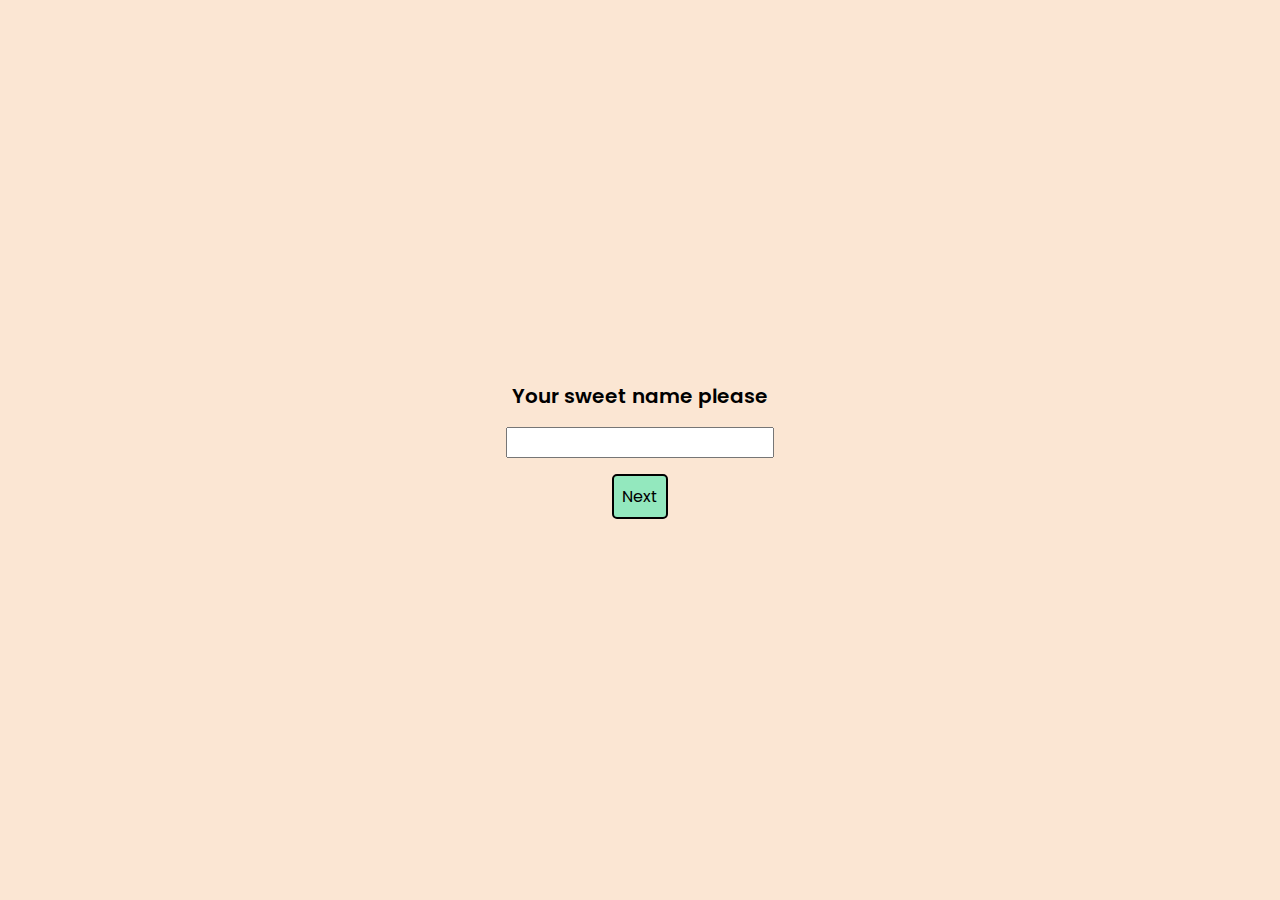
<file: index.html>
<!DOCTYPE html>
<html lang="en">
<head>
    <meta charset="UTF-8">
    <meta name="viewport" content="width=device-width, initial-scale=1.0">
    <title>Missing</title>
    <link rel="stylesheet" href="style.css">
</head>
<body>
    <div id="container1">
        <div id="text1">Your sweet name please</div>
        <input type="text" id="input1">
        <div id="btn1">Next</div>
    </div>
    <script src="index.js"></script>
</body>
</html>
</file>
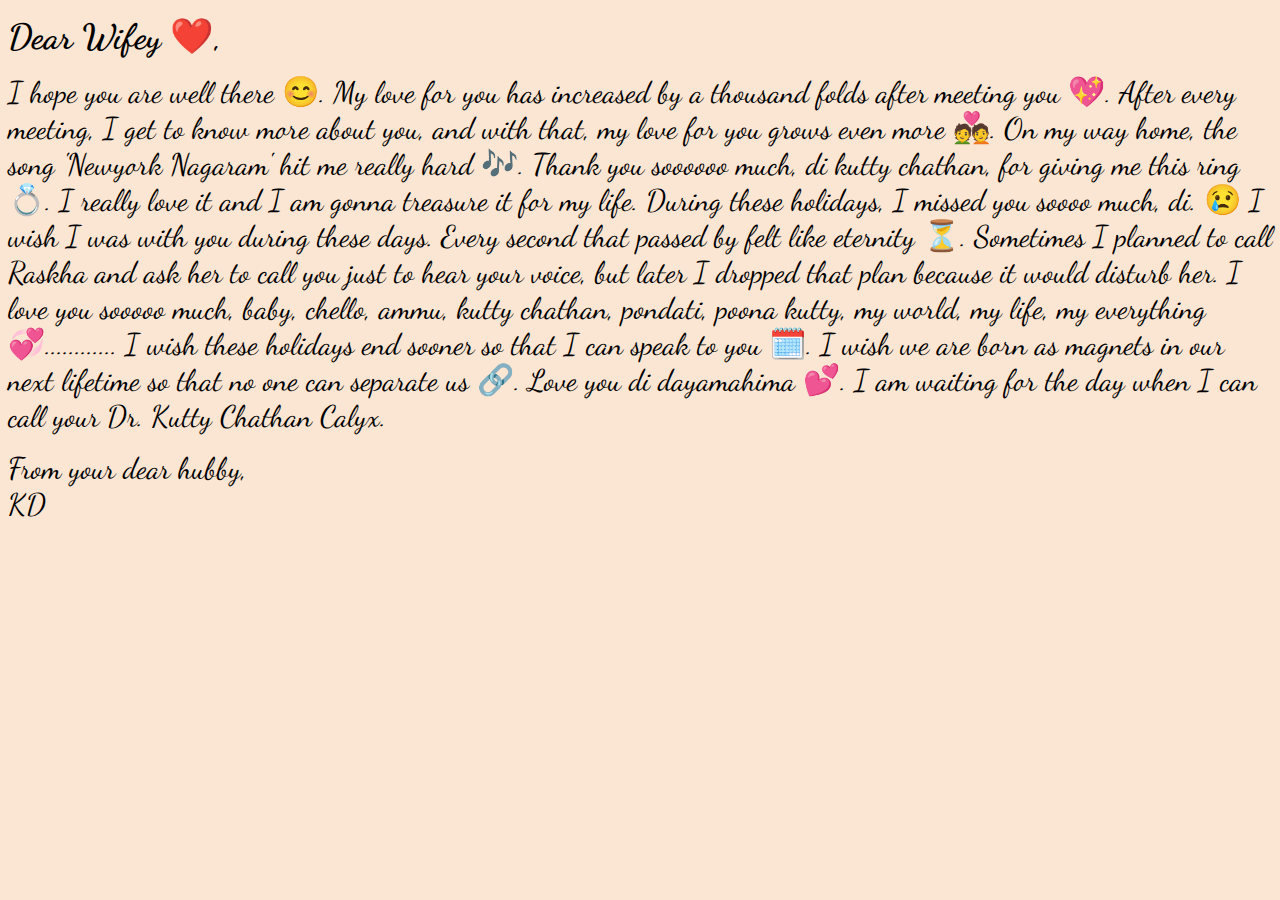
<file: letter.html>
<!DOCTYPE html>
<html lang="en">
<head>
    <meta charset="UTF-8">
    <meta name="viewport" content="width=device-width, initial-scale=1.0">
    <title>Document</title>
    <link rel="stylesheet" href="style.css">
</head>
<body>
    <div id="container5">
        <div id="greeting">
            Dear Wifey ❤️,
        </div>
        <div id="content">
            I hope you are well there 😊. My love for you has increased by a thousand folds after meeting you 💖. After every meeting, I get to know more about you, and with that, my love for you grows even more 💑. On my way home, the song 'Newyork Nagaram' hit me really hard 🎶. Thank you soooooo much, di kutty chathan, for giving me this ring 💍. I really love it and I am gonna treasure it for my life. During these holidays, I missed you soooo much, di. 😢 I wish I was with you during these days. Every second that passed by felt like eternity ⏳. Sometimes I planned to call Raskha and ask her to call you just to hear your voice, but later I dropped that plan because it would disturb her. I love you sooooo much, baby, chello, ammu, kutty chathan, pondati, poona kutty, my world, my life, my everything💞............ I wish these holidays end sooner so that I can speak to you 🗓️. I wish we are born as magnets in our next lifetime so that no one can separate us 🔗. Love you di dayamahima 💕. I am waiting for the day when I can call your Dr. Kutty Chathan Calyx.
        </div>
        <div id="footer">
            From your dear hubby,<br>
            KD
        </div>
    </div>
</body>
</html>
</file>
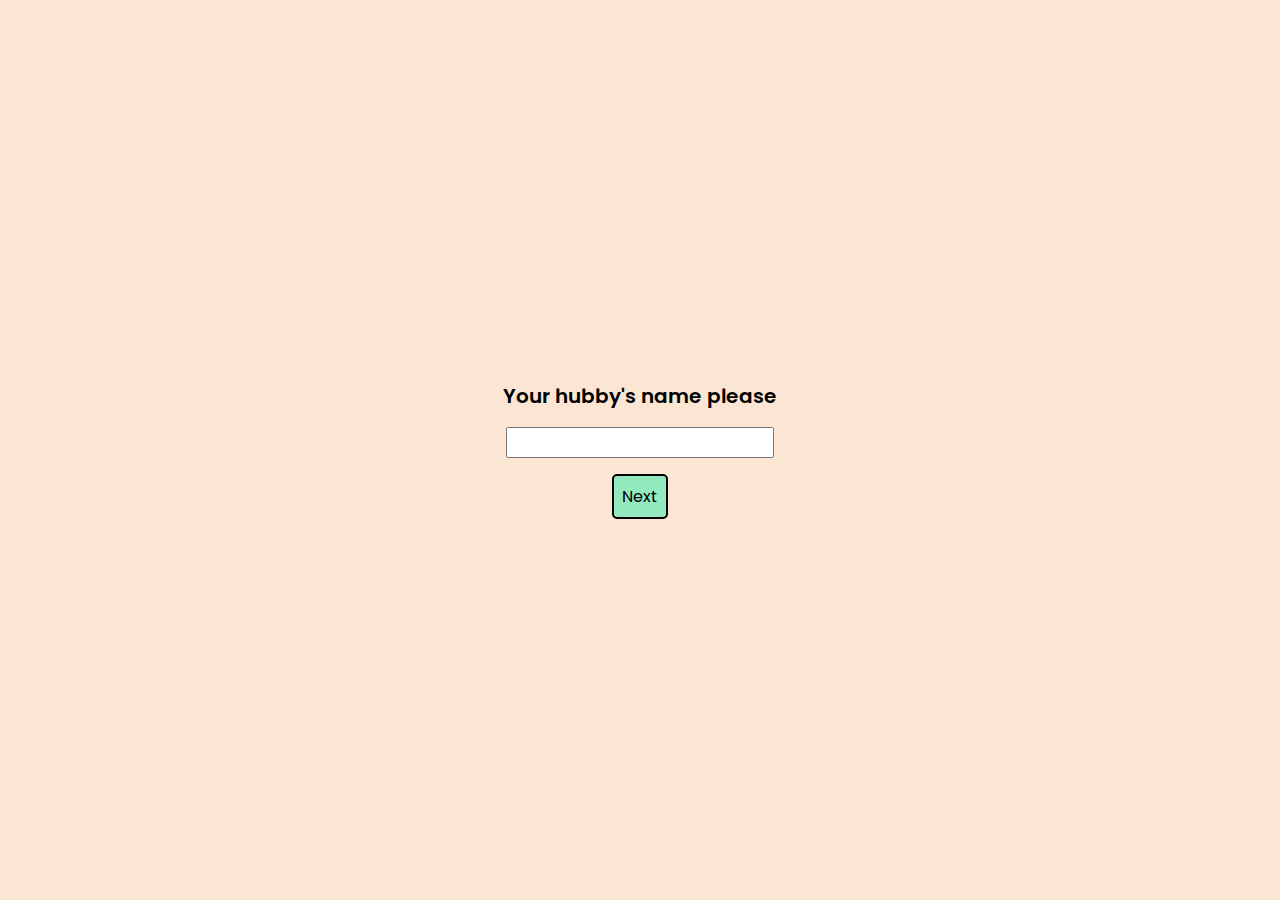
<file: page2.html>
<!DOCTYPE html>
<html lang="en">
<head>
    <meta charset="UTF-8">
    <meta name="viewport" content="width=device-width, initial-scale=1.0">
    <title>Document</title>
    <link rel="stylesheet" href="style.css">
</head>
<body>
    <div id="container2">
        <div id="text2">Your hubby's name please</div>
        <input type="text" id="input2">
        <div id="btn2">Next</div>
    </div>

    <script src="page2.js"></script>
</body>
</html>
</file>
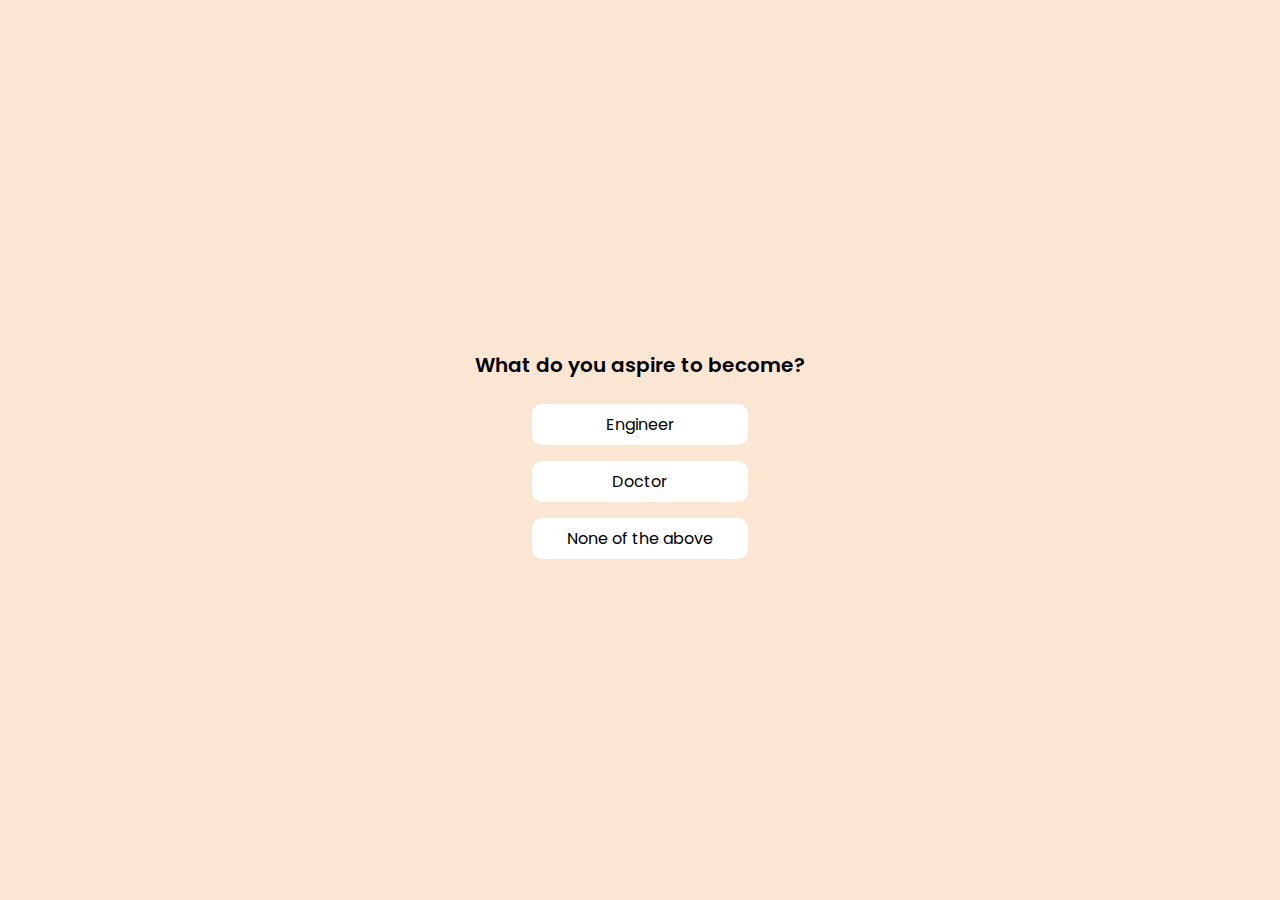
<file: page3.html>
<!DOCTYPE html>
<html lang="en">
<head>
    <meta charset="UTF-8">
    <meta name="viewport" content="width=device-width, initial-scale=1.0">
    <title>Document</title>
    <link rel="stylesheet" href="style.css">
</head>
<body>
    <div id="container3">
        <div id="text3">What do you aspire to become?</div>
        <div id="btn3" class="btn">Engineer</div>
        <div id="btn4" class="btn">Doctor</div>
        <div id="btn5" class="btn">None of the above</div>
    </div>

    <script src="page3.js"></script>
</body>
</html>
</file>
<file: style.css>
@import url('https://fonts.googleapis.com/css2?family=Dancing+Script:wght@700&display=swap');
@import url('https://fonts.googleapis.com/css2?family=Poppins:wght@400;600&display=swap');

*{
    margin: 0;
    padding: 0;
    font-family: 'Poppins', sans-serif;
}

body{
    background-color: #fbe6d3;
    height: 100%;
}

/* Page1 */

#container1{
    height: 100vh;
    display: flex;
    flex-direction: column;
    justify-content: center;
    align-items: center;
}

#text1{
    font-size: 20px;
    font-weight: 600;
}

input{
    margin: 1rem;
    padding: 0.2rem;
}

#btn1{
    padding: 0.5rem;
    background-color: #93e8be;
    border-radius: 5px;
    border: 2px solid black;
    cursor: pointer;
}

/* Page2 */

#container2{
    height: 100vh;
    display: flex;
    flex-direction: column;
    justify-content: center;
    align-items: center;
}

#text2{
    font-size: 20px;
    font-weight: 600;
}

input{
    margin: 1rem;
    padding: 0.2rem;
}

#btn2{
    padding: 0.5rem;
    background-color: #93e8be;
    border-radius: 5px;
    border: 2px solid black;
    cursor: pointer;
}

/* Page 3 */

#container3{
    height: 100vh;
    display: flex;
    flex-direction: column;
    justify-content: center;
    align-items: center;
}

#text3{
    font-size: 20px;
    font-weight: 600;
    margin: 1rem;
}

.btn{
    margin: 0.5rem;
    padding: 0.5rem;
    background-color: white;
    width: 200px;
    text-align: center;
    border-radius: 10px;
}

/* Error */

#container4{
    height: 100vh;
    display: flex;
    flex-direction: column;
    justify-content: center;
    align-items: center;
}

#error-text{
    margin: 1rem;
}

#btn6{
    background-color: rgb(255, 0, 0);
    padding: 0.5rem;
    margin: 0.5rem;
    border-radius: 10px;
}

#greeting{
    margin: 1rem 0.5rem;
    font-family: 'Dancing Script', cursive;
    font-weight: bold;
    font-size: 35px;
}

#content{
    margin: 1rem 0.5rem;
    font-size: 30px;
    font-family: 'Dancing Script', cursive;
}

#footer{
    margin: 1rem 0.5rem;
    font-size: 30px;
    font-family: 'Dancing Script', cursive;
}
</file>
